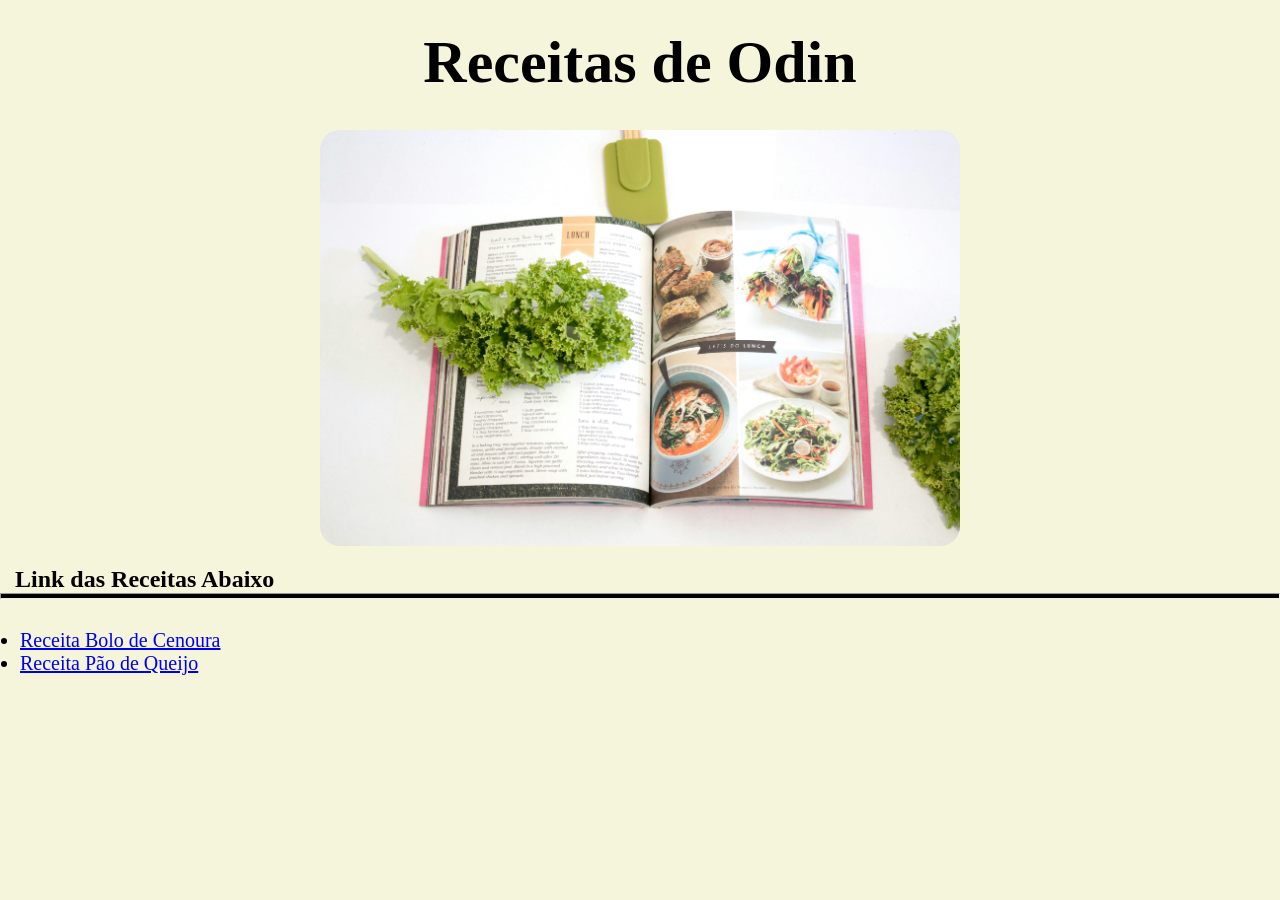
<file: index.html>
<!doctype html>
<html lang="en">
  <head>
    <link rel="stylesheet" href="CSS/style.css" />
    <meta charset="UTF-8" />
    <meta name="viewport" content="width=device-width, initial-scale=1.0" />
    <title>Receita</title>
  </head>
  <body>
    <main>
      <h1 class="title">Receitas de Odin</h1>
      <img
        class="image"
        src="images/livroreceitanew.jpg"
        alt="Livro de Receitas"
      />

      <h2 id="link-receitas">Link das Receitas Abaixo</h2>
      <hr id="hr-book" />
    </main>

    <footer class="rodape">
      <div class="list-receitas">
        <ul>
          <li>
            <a href="./recipes/bolo-de-cenoura.html" target="_blank"
              >Receita Bolo de Cenoura</a
            >
          </li>
          <li>
            <a href="./recipes/pao-de-queijo.html" target="_blank"
              >Receita Pão de Queijo</a
            >
          </li>
        </ul>
      </div>
    </footer>
  </body>
</html>
</file>
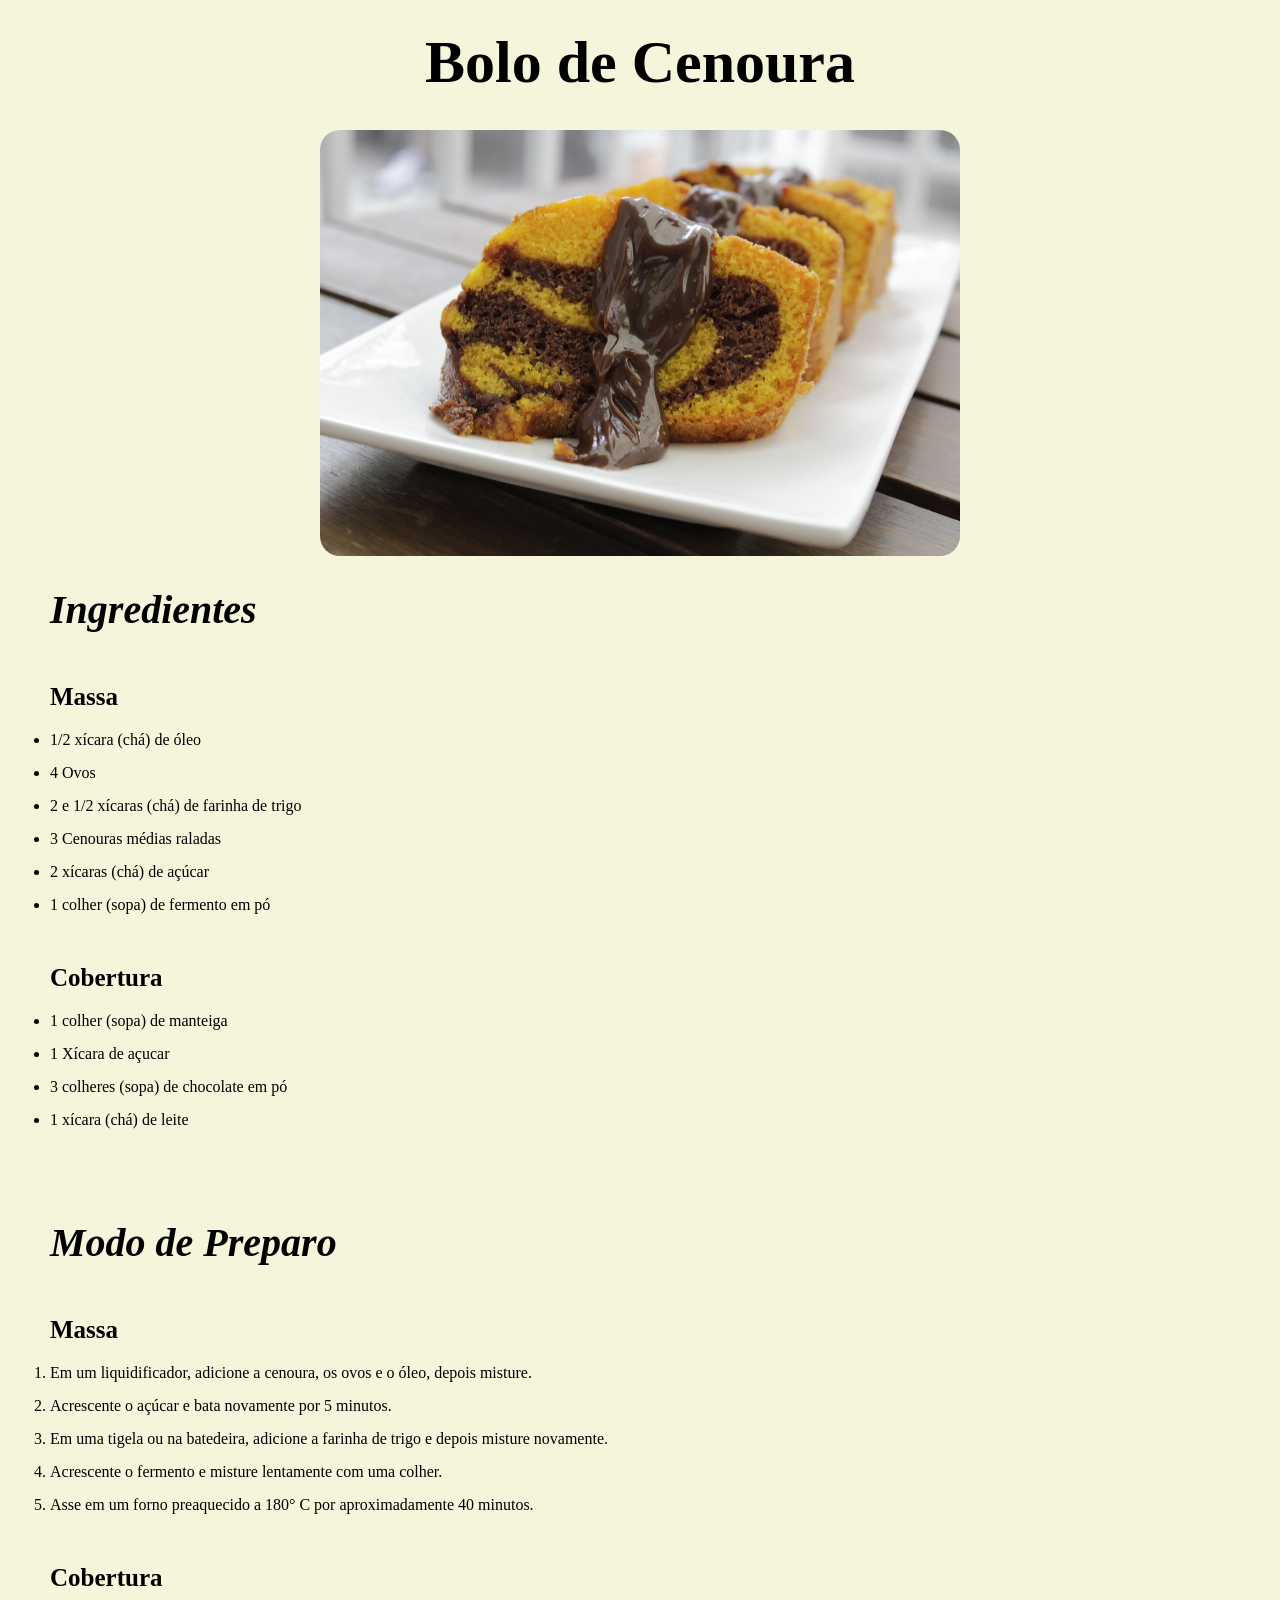
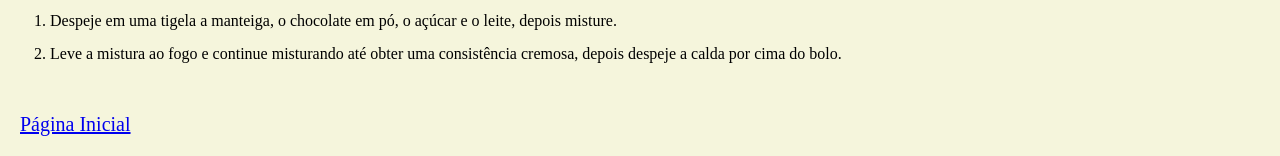
<file: recipes/bolo-de-cenoura.html>
<!doctype html>
<html lang="en">
  <head>
    <link rel="stylesheet" href="../CSS/style.css" />

    <meta charset="UTF-8" />
    <meta name="viewport" content="width=device-width, initial-scale=1.0" />
    <title>Bolo de Cenoura</title>
  </head>
  <body>
    <main>
      <h1 class="title">Bolo de Cenoura</h1>
      <img class="image" src="../images/bolo.jpg" alt="Imagem Bolo" />

      <section class="ingredientes">
        <h2 class="title-second"><em>Ingredientes</em></h2>
        <h3 class="title-h3">Massa</h3>
        <ul>
          <li>1/2 xícara (chá) de óleo</li>
          <li>4 Ovos</li>
          <li>2 e 1/2 xícaras (chá) de farinha de trigo</li>
          <li>3 Cenouras médias raladas</li>
          <li>2 xícaras (chá) de açúcar</li>
          <li>1 colher (sopa) de fermento em pó</li>
        </ul>
      </section>

      <section class="ingredientes">
        <h3 class="title-h3">Cobertura</h3>
        <ul>
          <li>1 colher (sopa) de manteiga</li>
          <li>1 Xícara de açucar</li>
          <li>3 colheres (sopa) de chocolate em pó</li>
          <li>1 xícara (chá) de leite</li>
        </ul>
      </section>

      <section class="preparo">
        <h2 class="title-second"><em>Modo de Preparo</em></h2>
        <h3 class="title-h3">Massa</h3>
        <ol>
          <li>
            Em um liquidificador, adicione a cenoura, os ovos e o óleo, depois
            misture.
          </li>
          <li>Acrescente o açúcar e bata novamente por 5 minutos.</li>
          <li>
            Em uma tigela ou na batedeira, adicione a farinha de trigo e depois
            misture novamente.
          </li>
          <li>Acrescente o fermento e misture lentamente com uma colher.</li>
          <li>
            Asse em um forno preaquecido a 180° C por aproximadamente 40
            minutos.
          </li>
        </ol>
     
        <h3 class="title-h3">Cobertura</h3>
        <ol>
          <li>
            Despeje em uma tigela a manteiga, o chocolate em pó, o açúcar e o
            leite, depois misture.
          </li>
          <li>
            Leve a mistura ao fogo e continue misturando até obter uma
            consistência cremosa, depois despeje a calda por cima do bolo.
          </li>
        </ol>
      </section>
    </main>

    <footer class="rodape">
      <a href="../index.html">Página Inicial</a>
    </footer>
  </body>
</html>
</file>
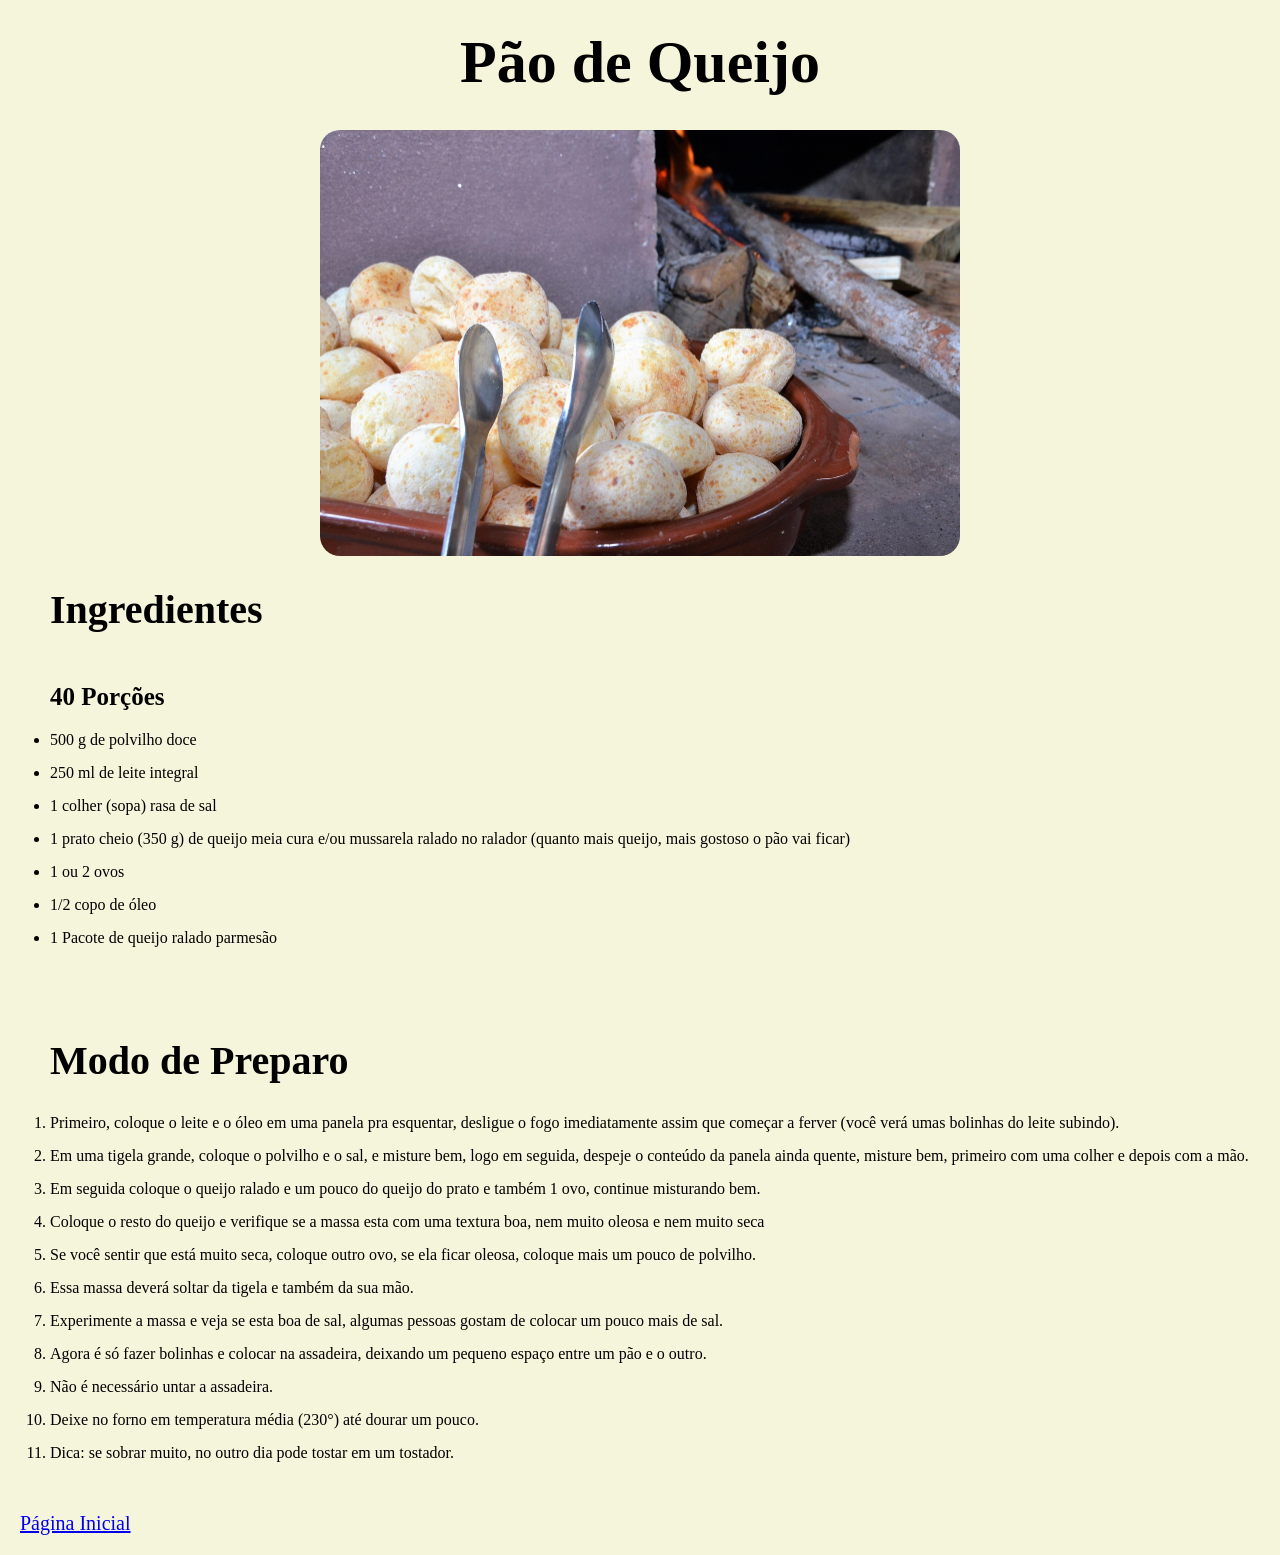
<file: recipes/pao-de-queijo.html>
<!doctype html>
<html lang="en">
  <head>
    <link rel="stylesheet" href="../CSS/style.css" />
    <meta charset="UTF-8" />
    <meta name="viewport" content="width=device-width, initial-scale=1.0" />
    <title>Pão De Queijo</title>
  </head>
  <body>
    <main>
      <h1 class="title">Pão de Queijo</h1>
      <img
        class="image"
        src="../images/pao-de-queijo.jpg"
        alt="Pão de Queijo"
      />

      <section class="ingredientes">
        <h2 class="title-second">Ingredientes</h2>
        <h3 class="title-h3">40 Porções</h3>

        <ul>
          <li>500 g de polvilho doce</li>
          <li>250 ml de leite integral</li>
          <li>1 colher (sopa) rasa de sal</li>
          <li>
            1 prato cheio (350 g) de queijo meia cura e/ou mussarela ralado no
            ralador (quanto mais queijo, mais gostoso o pão vai ficar)
          </li>
          <li>1 ou 2 ovos</li>
          <li>1/2 copo de óleo</li>
          <li>1 Pacote de queijo ralado parmesão</li>
        </ul>
      </section>

      <section class="preparo">
        <h2 class="title-second">Modo de Preparo</h2>
        <ol>
          <li>
            Primeiro, coloque o leite e o óleo em uma panela pra esquentar,
            desligue o fogo imediatamente assim que começar a ferver (você verá
            umas bolinhas do leite subindo).
          </li>
          <li>
            Em uma tigela grande, coloque o polvilho e o sal, e misture bem,
            logo em seguida, despeje o conteúdo da panela ainda quente, misture
            bem, primeiro com uma colher e depois com a mão.
          </li>
          <li>
            Em seguida coloque o queijo ralado e um pouco do queijo do prato e
            também 1 ovo, continue misturando bem.
          </li>
          <li>
            Coloque o resto do queijo e verifique se a massa esta com uma
            textura boa, nem muito oleosa e nem muito seca
          </li>
          <li>
            Se você sentir que está muito seca, coloque outro ovo, se ela ficar
            oleosa, coloque mais um pouco de polvilho.
          </li>
          <li>Essa massa deverá soltar da tigela e também da sua mão.</li>
          <li>
            Experimente a massa e veja se esta boa de sal, algumas pessoas
            gostam de colocar um pouco mais de sal.
          </li>
          <li>
            Agora é só fazer bolinhas e colocar na assadeira, deixando um
            pequeno espaço entre um pão e o outro.
          </li>
          <li>Não é necessário untar a assadeira.</li>
          <li>
            Deixe no forno em temperatura média (230°) até dourar um pouco.
          </li>
          <li>
            Dica: se sobrar muito, no outro dia pode tostar em um tostador.
          </li>
        </ol>
      </section>
    </main>
    <footer class="rodape">
      <a href="../index.html">Página Inicial</a>
    </footer>
  </body>
</html>
</file>
<file: CSS/style.css>
* {
  margin: 0;
  padding: 0;
  background-color: beige;
}

.title {
  font-size: 60px;
  margin: 15px auto;
  padding: 1%;
  text-align: center;
}

.image {
  max-width: 50%;
  height: auto;
  display: block;
  margin: 20px auto;
  border-radius: 20px;
}

#img-bolo {
  max-width: 60%;
  height: auto;
  border-radius: 20px;
  align-items: center;
  display: block;
  margin: 20px auto;
}

#link-receitas {
  margin-left: 15px;
}

#hr-book {
  margin-bottom: 30px;
  padding: 2px;
  background-color: black;
}

.ingredientes {
  margin: 20px 0px 20px 50px;
}

.ingredientes li {
  margin-bottom: 15px;
}

.title-h3 {
  margin-bottom: 20px;
  margin-top: 50px;
  margin-left: auto;
  font-size: 25px;
}
.preparo {
  margin: 90px 0px 50px 50px;
}

.preparo li {
  margin-bottom: 15px;
}

.title-second {
  margin: 30px auto;
  font-size: 40px;
}

.rodape {
  font-size: 20px;
  margin: 20px 20px 20px 20px;
}

.rodape a:active{
  color: greenyellow;
}

.rodape a:visited{
  color: purple;
}

.rodape a:hover{
  color: black;
  background-color: rgb(123, 120, 126);
}
</file>
